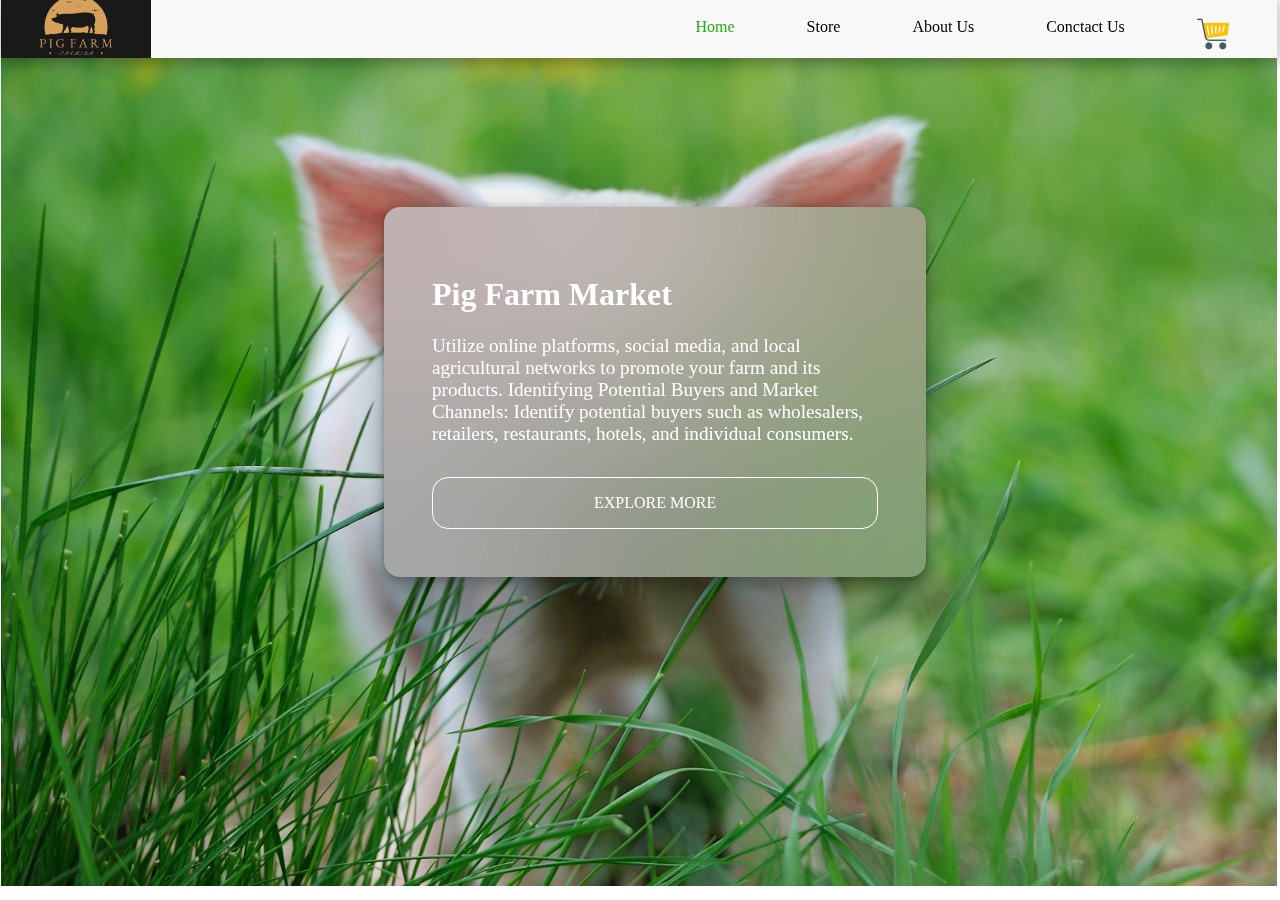
<file: index.html>
<!DOCTYPE html>
<html lang="en">
<head>
    <meta charset="UTF-8">
    <meta name="viewport" content="width=device-width, initial-scale=1.0">
    <title>Home</title>
    <link rel="stylesheet" href="css/main.css">
</head>
<body>
    <!-- nav -->
    <section class="nav">
        <div class="logo"></div>
        <ul class="nav_elements">
            <ul class="home selected"><a href="index.html">Home</a></ul>
            <ul class="store"><a href="store.html">Store</a></ul>
            <ul class="store"><a href="about.html">About Us</a></ul>
            <ul class="store"><a href="contact.html">Conctact Us</a></ul>
            <ul class="checkout_icon">
                <div class="checkout_icon_image"></div>
            </ul>
        </ul>
    </section>
    
    <!-- main-content -->
    <div class="home_page">
        <div class="background_concave">
            <div class="some_message">
                <h1>Pig Farm Market</h1>
                <p>
                    Utilize online platforms, social media, and local 
                    agricultural networks to promote your farm and its 
                    products. Identifying Potential Buyers and Market 
                    Channels: Identify potential buyers such as wholesalers, 
                    retailers, restaurants, hotels, and individual consumers.
                </p>
                <a href="store.html"><div class="buy_now">EXPLORE MORE</div></a>
            </div>
        </div>
    </div>

    <!-- store
    <div class="store_page" id="store_page">
        <div class="store_page_background"></div>
        <div class="store_page_main_content">
            <div class="store_row">
                <div class="card">
                    <div class="card_image">
                        <div class="card_buttons">
                            <div class="add_to_card card_btn">Add to Card</div>
                            <div class="see_card card_btn" onclick="scrollTo('checkout_page')">Checkout</div>
                        </div>
                    </div>
                </div>
            </div>
        </div>
    </div>

    checkout -->
    <!-- <div class="checkout_page" id="checkout_page">
        <div class="checkout_list">
            <ul class="checkout_list_items">
                <ul class="checkout_list_item"></ul>
            </ul>
        </div>
    </div> -->
</body>
</html>
</file>
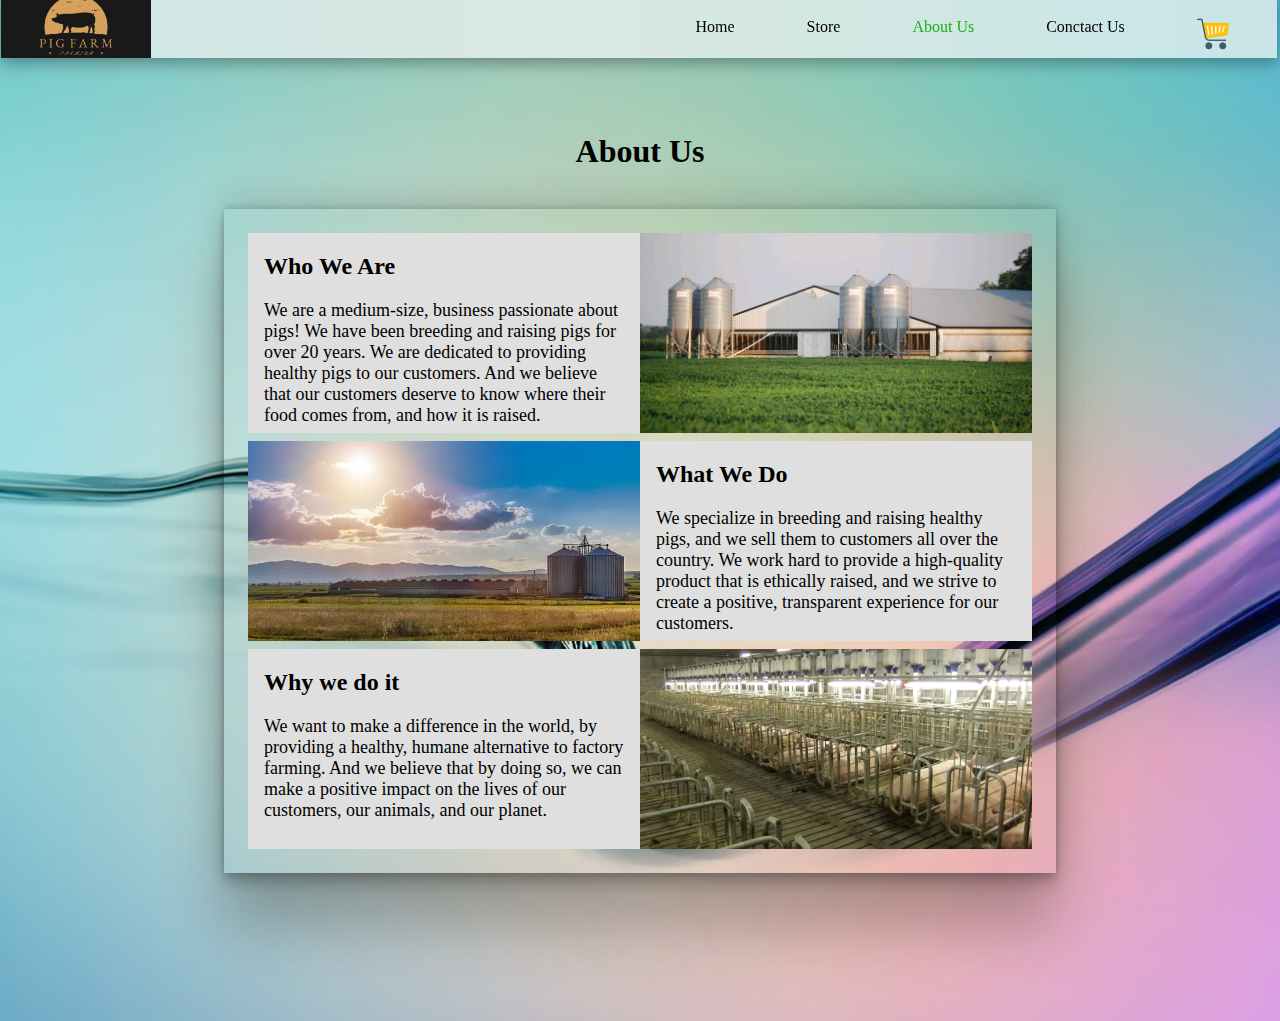
<file: about.html>
<!DOCTYPE html>
<html lang="en">
<head>
    <meta charset="UTF-8">
    <meta name="viewport" content="width=device-width, initial-scale=1.0">
    <title>About Us</title>
    <link rel="stylesheet" href="css/main.css">
</head>
<body id="about_body">
    <!-- nav -->
    <section class="nav">
        <div class="logo"></div>
        <ul class="nav_elements">
            <ul class="home"><a href="index.html">Home</a></ul>
            <ul class="store"><a href="store.html">Store</a></ul>
            <ul class="store selected"><a href="about.html">About Us</a></ul>
            <ul class="store"><a href="contact.html">Conctact Us</a></ul>
            <ul class="checkout_icon">
                <div class="checkout_icon_image" onclick="show_check();"></div>
            </ul>
        </ul>
    </section>
    <br><br><br>
    <center>
        <h1 class="about_us">About Us</h1>
    </center>
    <br>
    <!-- about us page -->
    <div class="aboutUs">
        <div class="services">
            <div class="ser_txt">
                <h2 class="hds">Who We Are</h2>
                <p class="inn">
                    We are a medium-size, business passionate about pigs! 
                    We have been breeding 
                    and raising pigs for over 20 years. 
                    We are dedicated to providing healthy pigs
                    to our customers. And we believe 
                    that our customers deserve to know where their 
                    food comes from, and how it is raised.
                </p>
            </div>
            <div class="ser_img ser_third"></div>
        </div>
        <div class="services">
            <div class="ser_img ser_first"></div>
            <div class="ser_txt">
                <h2 class="hds">What We Do</h2>
                <p class="inn">
                    We specialize in breeding and raising healthy pigs, 
                    and we sell them to customers all over 
                    the country. We work hard to provide a high-quality 
                    product that is ethically raised, and we strive to 
                    create a positive, transparent experience for our 
                    customers. 
                </p>
            </div>
        </div>
        <div class="services">
            <div class="ser_txt">
                <h2 class="hds">Why we do it</h2>
                <p class="inn">
                    We want to make a difference in the world, by providing
                     a healthy, humane alternative to factory farming. And 
                     we believe that by doing so, we can make a positive 
                     impact on the lives of our customers, our animals, 
                     and our planet.
                </p>
            </div>
            <div class="ser_img ser_second"></div>
        </div>
    </div>

    <!-- checkout -->
    <div id="check_menu" class="hide">
        <h3>Checkout Menu</h3>
        <h5 id="item_number"></h5>
        <h5 id="total_amount"></h5>
        <div class="btn" onclick="check_out();">Checkout</div>
    </div>

    <!-- script -->
    <script src="./script/main.js" type="text/javascript"></script>
</body>
</html>
</file>
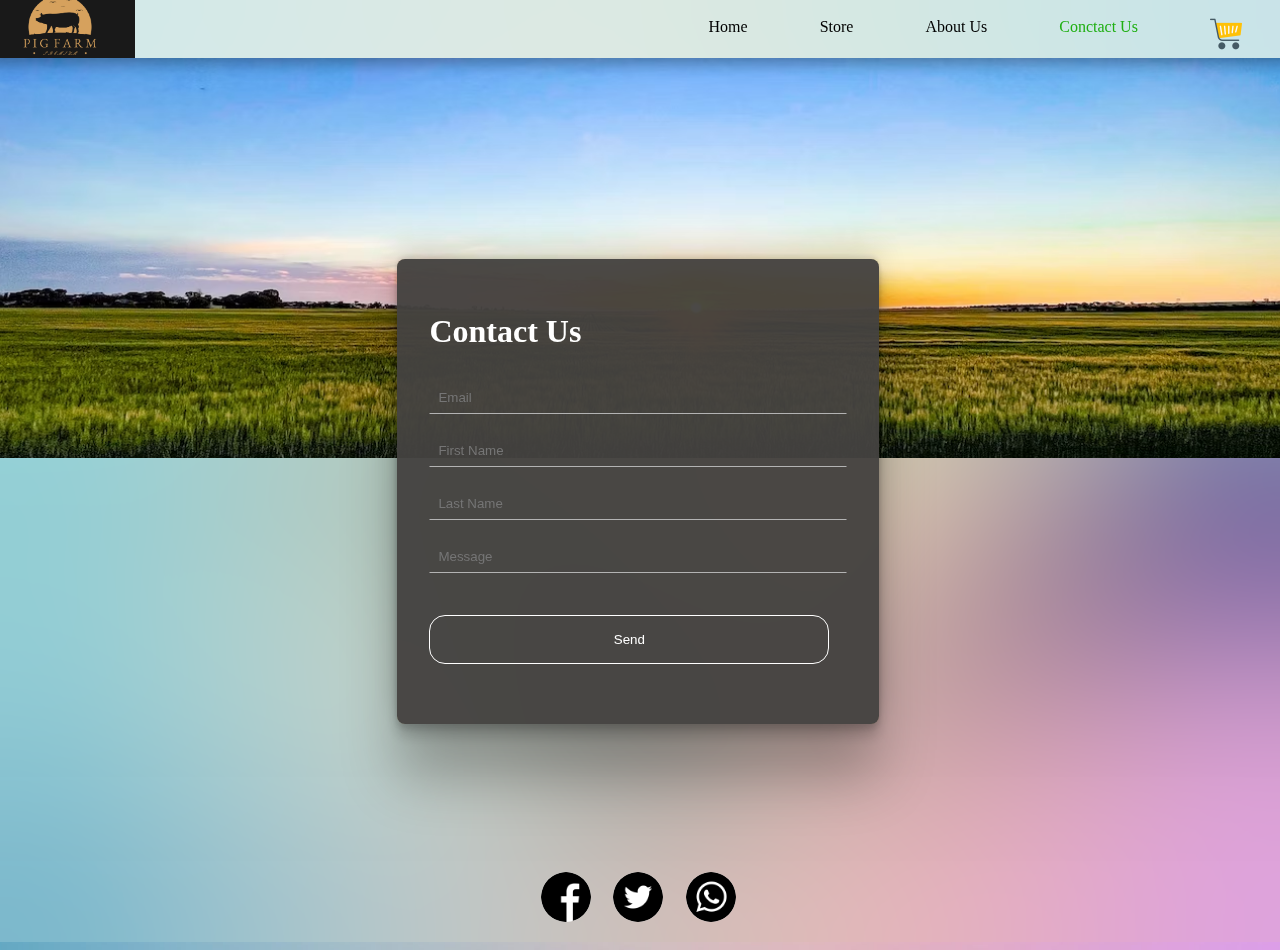
<file: contact.html>
<!DOCTYPE html>
<html lang="en">
<head>
    <meta charset="UTF-8">
    <meta name="viewport" content="width=device-width, initial-scale=1.0">
    <title>Contact Us</title>
    <link rel="stylesheet" href="css/main.css">
</head>
<body id="contact">
    <!-- nav -->
    <section class="nav">
        <div class="logo"></div>
        <ul class="nav_elements">
            <ul class="home"><a href="index.html">Home</a></ul>
            <ul class="store"><a href="store.html">Store</a></ul>
            <ul class="store"><a href="about.html">About Us</a></ul>
            <ul class="store selected"><a href="contact.html">Conctact Us</a></ul>
            <ul class="checkout_icon">
                <div class="checkout_icon_image" onclick="show_check();"></div>
            </ul>
        </ul>
    </section>

    <!-- store -->
    <!-- background-picture -->
    <div class="background_behind"></div>

    <!-- store -->
    <div class="contact_page">
        <div class="contact_form">
            <h1>Contact Us</h1>
            <div class="formform">
                <input type="text" placeholder="Email"><br>
                <input type="text" placeholder="First Name"><br>
                <input type="text" placeholder="Last Name"><br>
                <input type="text" placeholder="Message"><br>
                <input type="submit" value="Send" class="buy_now"><br>
            </div>
        </div>
        <div class="socials">
            <div class="social_element facebook"></div>
            <div class="social_element twitter"></div>
            <div class="social_element whasapp"></div>
        </div>
    </div>
    

    <!-- checkout -->
    <div id="check_menu" class="hide">
        <h3>Checkout Menu</h3>
        <h5 id="item_number"></h5>
        <h5 id="total_amount"></h5>
        <div class="btn" onclick="check_out();">Checkout</div>
    </div>

    <!-- script -->
    <script src="./script/main.js" type="text/javascript"></script>
</body>
</html>
</file>
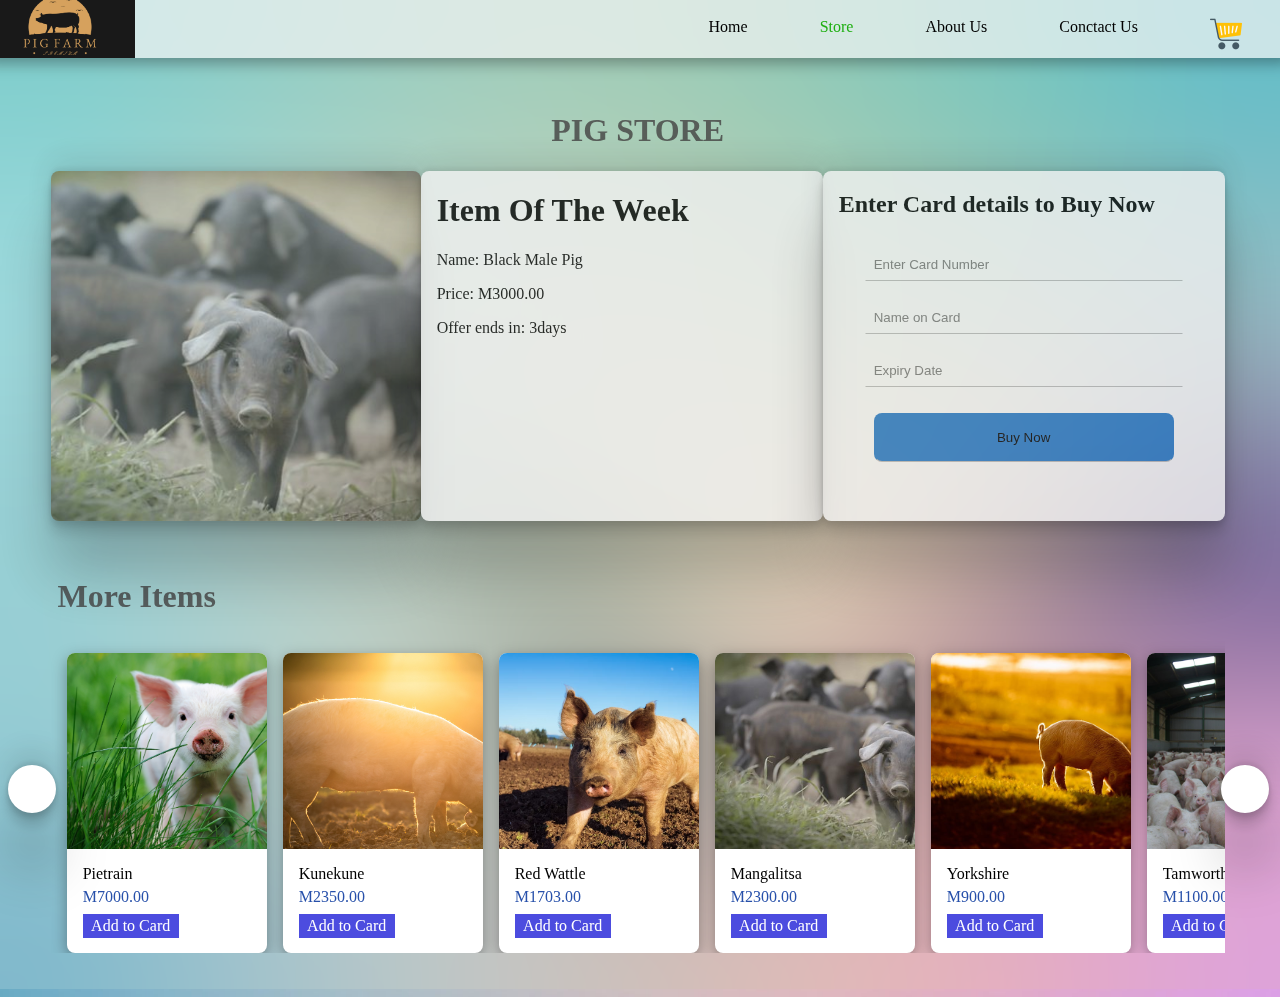
<file: store.html>
<!DOCTYPE html>
<html lang="en">
<head>
    <meta charset="UTF-8">
    <meta name="viewport" content="width=device-width, initial-scale=1.0">
    <title>Store</title>
    <link rel="stylesheet" href="css/main.css">
</head>
<body id="store">
    <!-- nav -->
    <section class="nav">
        <div class="logo"></div>
        <ul class="nav_elements">
            <ul class="home"><a href="index.html">Home</a></ul>
            <ul class="store selected"><a href="store.html">Store</a></ul>
            <ul class="store"><a href="about.html">About Us</a></ul>
            <ul class="store"><a href="contact.html">Conctact Us</a></ul>
            <ul class="checkout_icon">
                <div class="checkout_icon_image" onclick="show_check();"></div>
            </ul>
        </ul>
    </section>
<br><br><br>
    <!-- store -->
    <div class="store_page">
        <center>
            <h1 style="color: rgba(68, 67, 67, 0.808);">PIG STORE</h1>
        </center>
        <div class="item_of_the_week">
            <div class="item_of_the_week_pic">

            </div>
            <div class="desc_price_everything_else">
                <h1>Item Of The Week</h1>
                <p>Name: Black Male Pig</p>
                <p>Price: M3000.00</p>
                <p>Offer ends in: 3days</p>
            </div>
            <div class="add_to_card_some_some">
                <h2>Enter Card details to Buy Now</h2>
                <center>
                    <input type="text" placeholder="Enter Card Number" class="card_detail">
                    <input type="text" placeholder="Name on Card" class="card_detail">
                    <input type="text" placeholder="Expiry Date" class="card_detail">
                    <input type="submit" class="btn1" value="Buy Now">
                </center>
            </div>
        </div>
        <br><br><h1 style="margin-left: 4.5rem; color: rgba(68, 67, 67, 0.808);">More Items</h1>
        <div class="store_row" id="store_scroll">
            <div class="card" id="first_offset">
                <div class="card_image" style="background-image: url('./Pigs/1.jpg');"></div>
                <div class="flex">
                    <div class="ItemName">Pietrain</div>
                    <div class="price ">M7000.00</div>
                    <div class="card_btn " onclick="increment(7000);">Add to Card</div>
                </div>
            </div>

            <div class="card">
                <div class="card_image"  style="background-image: url('./Pigs/2.jpeg');"></div>
                <div class="flex">
                    <div class="ItemName">Kunekune</div>
                    <div class="price ">M2350.00</div>
                    <div class="card_btn " onclick="increment(2350);">Add to Card</div>
                </div>
            </div>
            <div class="card">
                <div class="card_image"  style="background-image: url('./Pigs/3.avif');"></div>
                <div class="flex">
                    <div class="ItemName">Red Wattle</div>
                    <div class="price ">M1703.00</div>
                    <div class="card_btn " onclick="increment(1703);">Add to Card</div>
                </div>
            </div>
            <div class="card">
                <div class="card_image"  style="background-image: url('./Pigs/4.jpg');"></div>
                <div class="flex">
                    <div class="ItemName">Mangalitsa</div>
                    <div class="price ">M2300.00</div>
                    <div class="card_btn " onclick="increment(2300);">Add to Card</div>
                </div>
            </div>
                    
            <div class="card">
                <div class="card_image"  style="background-image: url('./Pigs/5.jpg');"></div>
                <div class="flex">
                    <div class="ItemName">Yorkshire</div>
                    <div class="price ">M900.00</div>
                    <div class="card_btn " onclick="increment(900);">Add to Card</div>
                </div>
            </div>

            <div class="card">
                <div class="card_image"  style="background-image: url('./Pigs/6.jpg');"></div>
                <div class="flex">
                    <div class="ItemName">Tamworth</div>
                    <div class="price ">M1100.00</div>
                    <div class="card_btn " onclick="increment(1100);">Add to Card</div>
                </div>
            </div>
            <div class="card">
                <div class="card_image"  style="background-image: url('./Pigs/7.jpg');"></div>
                <div class="flex">
                    <div class="ItemName">Landrace</div>
                    <div class="price ">M2200.00</div>
                    <div class="card_btn " onclick="increment(2200);">Add to Card</div>
                </div>
            </div>
            <div class="card">
                <div class="card_image"  style="background-image: url('./Pigs/8.jpg');"></div>
                <div class="flex">
                    <div class="ItemName">Large Black</div>
                    <div class="price">M3000.00</div>
                    <div class="card_btn" onclick="increment(3000);">Add to Card</div>
                </div>
            </div>            

            <div class="card">
                <div class="card_image" style="background-image: url('./Pigs/9.jpg');"></div>
                <div class="flex">
                    <div class="ItemName">Hampshire</div>
                    <div class="price ">M7000.00</div>
                    <div class="card_btn " onclick="increment(7000);">Add to Card</div>
                </div>
            </div>

            <div class="card">
                <div class="card_image"  style="background-image: url('./Pigs/10.jpg');"></div>
                <div class="flex">
                    <div class="ItemName">Gloucestershire Old Spot</div>
                    <div class="price ">M2000.00</div>
                    <div class="card_btn " onclick="increment(2000);">Add to Card</div>
                </div>
            </div>
            <div class="card">
                <div class="card_image" style="background-image: url('./Pigs/11.webp');"></div>
                <div class="flex">
                    <div class="ItemName">Duroc</div>
                    <div class="price ">M5000.00</div>
                    <div class="card_btn " onclick="increment(5000);">Add to Card</div>
                </div>
            </div>
            <div class="card">
                <div class="card_image" style="background-image: url('./Pigs/12.jpg');"></div>
                <div class="flex">
                    <div class="ItemName">Berkshire</div>
                    <div class="price ">M3000.00</div>
                    <div class="card_btn " onclick="increment(3000);">Add to Card</div>
                </div>
            </div>            
        </div>
        <br>
        <br>
    </div>

    <div class="showers">
        <div class="first" onclick="scroll_left()"></div>
        <div class="sec" onclick="scroll_right()"></div>
    </div>

    <!-- checkout -->
    <div id="check_menu" class="hide">
        <h3>Checkout Menu</h3>
        <h5 id="item_number"></h5>
        <h5 id="total_amount"></h5>
        <div class="btn" onclick="check_out();">Checkout</div>
    </div>

    <!-- script -->
    <script src="./script/main.js" type="text/javascript"></script>
</body>
</html>
</file>
<file: css/main.css>
*{
    text-decoration: none;
}

a{
    text-decoration: none;
    color: black;
}

body::-webkit-scrollbar {
    display: none;
}

.store_row::-webkit-scrollbar {
    display: none;
}
/* 
body{
    
    background-image: url('../Pigs/bg.avif');
    background-size: cover;
    background-repeat: no-repeat;
} */

.nav{
    height: 4rem;
    width: 100.9%;
    background-color: rgba(245, 245, 245, 0.699);
    backdrop-filter: blur(150px);
    margin: -0.9rem 0 0 -0.41rem;
    display: flex;
    align-self: center;
    justify-content: space-between;
    box-shadow: rgba(0, 0, 0, 0.35) 0px 5px 15px;
}

.logo{
    width: 150px;
    height: 100%;
    background-color: rgb(34, 7, 7);
    background-image: url('../Pigs/logo.jpg');
    background-position: center;
    background-repeat: no-repeat;
    background-size: cover;
}

.nav_elements{
    display: flex;
    gap: 2rem;
    color: rgba(27, 26, 26, 0.932);
}

.nav_elements ul{
    margin-top: 0.5rem;
    cursor: default;
}

.checkout_icon_image{
    width: 2rem;
    height: 2rem;
    margin-right: 3rem;
    background-image: url('../Pigs/carts.png');
    background-size: cover;
    background-position: center;
    background-repeat: no-repeat;
}

.home_page{
    height: calc(100vh - 5rem);
    width: 100.9%;
    margin: 0rem 0 0 -0.41rem;
    display: flex;
    align-self: center;
    justify-content: space-between;
}

.background_concave{
    background-color: white;
    height: calc(101%);
    width: 100%;
    display: flex;
    align-items: center;
    justify-content: center;
    background-image: url('../Pigs/1.jpg');
    background-size: cover;
    background-repeat: no-repeat;
    color: white;
}

.some_message{
    width: 35%;
    margin: -10rem 0 0 2rem;
    padding: 3rem;
    border-radius: 1rem;
    backdrop-filter: blur(150px);
    box-shadow: rgba(0, 0, 0, 0.25) 0px 54px 55px, rgba(0, 0, 0, 0.12) 0px -12px 30px, rgba(0, 0, 0, 0.12) 0px 4px 6px, rgba(0, 0, 0, 0.17) 0px 12px 13px, rgba(0, 0, 0, 0.09) 0px -3px 5px;
}

.buy_now{
    padding: 1rem 3rem;
    background-color: transparent;
    border: solid rgb(255, 255, 255) 1px;
    border-radius: 1rem;
    display: flex;
    justify-content: center;
    margin-top: 2rem;
    cursor: default;
    color: white;
}

.buy_now:hover{
    color: rgba(255, 255, 255, 1);
    box-shadow: 0 5px 15px #afe0f5;
}

.selected a{
    color: rgb(31, 175, 18);
}

.store_page{
    width: 100.9%;
    /* background-color: rgba(228, 228, 228, 0.315); */
    margin: -1.3rem 0 0 -0.41rem;
}

.store_row{
    width: 90%;
    display: flex;
    /* align-items: center;
    justify-content: center; */
    overflow: scroll;
    margin: auto;
    transition: all 2s;
}

.card{
    width: 200px;
    border-radius: 0.5rem;
    height: 300px;
    background-color: rgb(255, 255, 255);
    justify-content: center;
    margin: 1rem 0 0 1rem;
    box-shadow: rgba(0, 0, 0, 0.35) 0px 5px 15px;
    transition: 0.4s;
}

.card:hover{
    box-shadow: 0 5px 15px #afe0f5;
    transform: scale(1.05);
    transition: 0.4s;
}

.card_image{
    background-color: rgb(82, 82, 82);
    background-size: cover;
    background-repeat: no-repeat;
    height: calc(100% - 6.5rem);
    border-radius: 0.5rem 0.5rem 0 0;
    width: 100%;
}

.flex{
    display: block;
    justify-content: space-between;
    margin: 1rem;
    width: 300px;
}

.btn{
    background-color: transparent;
    border-radius: 0.5rem;
    justify-content: center;
    display: flex;
    align-items: center;
    border: solid black 1px;
    width: 6.5rem;
    height: 1.7rem;
    cursor: default;
}

.btn:hover{
    background-color: black;
    color: white;
}


.some_message p{
    font-size: larger;
}

#check_menu{
    background-color: rgb(255, 255, 255);
    position: absolute;
    top: 3.6rem;
    right: 3rem;
    border-radius: 0.5rem;
    padding: 2rem;
    box-shadow: rgba(0, 0, 0, 0.35) 0px 5px 15px;
}

.hide{
    visibility: hidden;
}

.contact_page{
    width: fit-content;
    height: calc(100vh - 4rem);
    margin:auto;
    padding: 1rem 3rem 2rem 3rem;
    display: flex;
    justify-content: center;
    align-items: center;
}

.contact_form{
    color: white;
    margin: auto;
    padding: 2rem;
    border-radius: 0.5rem;    
    backdrop-filter: blur(1000px);
    background-color: rgba(65, 64, 64, 0.932);
    box-shadow: rgba(0, 0, 0, 0.25) 0px 54px 55px, rgba(0, 0, 0, 0.12) 0px -12px 30px, rgba(0, 0, 0, 0.12) 0px 4px 6px, rgba(0, 0, 0, 0.17) 0px 12px 13px, rgba(0, 0, 0, 0.09) 0px -3px 5px;

}

.formform{
    display: block;
}
.formform input{
    color: white;
}
input{
    width: 400px;
    padding: 0.5rem;
    margin: 10px 0;
    background-color: transparent;
    border: solid transparent 1px;
    border-bottom: solid rgb(179, 179, 179) 1px;
}

.background_behind{
    width: 100%;
    height: 400px;
    z-index: -100;
    position:absolute;
    background-color: rgb(53, 52, 52);
    background-image: url('../Pigs/bg.avif');
    background-size: cover;
    background-repeat: no-repeat;
}

.socials{
    width: fit-content;
    height: fit-content;
    margin: auto;
    display: flex;
    position: absolute;
    bottom: 0.5rem;
}

.social_element{
    background-color: rgb(255, 255, 255);
    width: 50px;
    height: 50px;
    border-radius: 50%;
    margin: 0.7rem;
    transition: 0.4s;
}

.social_element:hover{
    transition: 0.4s;
    transform: scale(1.3);
}

.aboutUs{
    width: 800px;
    margin: 0 auto;
    padding: 1rem;
    box-shadow: rgba(0, 0, 0, 0.25) 0px 54px 55px, rgba(0, 0, 0, 0.12) 0px -12px 30px, rgba(0, 0, 0, 0.12) 0px 4px 6px, rgba(0, 0, 0, 0.17) 0px 12px 13px, rgba(0, 0, 0, 0.09) 0px -3px 5px;
}

.services{
    width: 98%;
    height: 200px;
    margin: 0.5rem;
    background-color: wheat;
    display: flex;
}

.ser_img{
    width: 50%;
    height: 100%;
    background-color: rgb(87, 87, 87);
}

.ser_txt{
    width: 50%;
    height: 100%;
    background-color: rgb(223, 223, 223);
    overflow: hidden;
}

.inn{
    padding: 0 1rem 1rem 1rem;
    font-size: large;
}

.hds{
    margin-left: 1rem;
}

.price{
    font-weight: lighter;
    color: rgb(39, 80, 170);
    margin-top: 5px;
}

.item_of_the_week{
    height: 350px;
    border-radius: 0.5rem;
    margin: auto;
    width: 90%;
    display: flex;
    justify-content: space-between;
}

.card_btn{
    width: 80px;
    margin-top: 0.5rem;
    background-color: rgb(76, 76, 223);
    color: white;
    padding: 0.2rem 0.5rem;
    cursor: default;
    align-items: center;
    justify-content: center;
    display: flex;
}

.item_of_the_week_pic{
    background-image: url('../Pigs/4.jpg');
    background-position: center;
    background-repeat: no-repeat;
    background-size: cover;

    background-color: aliceblue;
    width: 400px;
    height: 100%;
    opacity: 0.8;
    border-radius: 0.5rem;
    box-shadow: rgba(0, 0, 0, 0.25) 0px 54px 55px, rgba(0, 0, 0, 0.12) 0px -12px 30px, rgba(0, 0, 0, 0.12) 0px 4px 6px, rgba(0, 0, 0, 0.17) 0px 12px 13px, rgba(0, 0, 0, 0.09) 0px -3px 5px;
}

.desc_price_everything_else{
    opacity: 0.8;
    background-color: rgb(82, 82, 82);
    width: 400px;
    height: 100%;
    padding: 0 1rem;
    border-radius: 0.5rem;
    background-color: rgb(240, 240, 240);
    box-shadow: rgba(0, 0, 0, 0.25) 0px 54px 55px, rgba(0, 0, 0, 0.12) 0px -12px 30px, rgba(0, 0, 0, 0.12) 0px 4px 6px, rgba(0, 0, 0, 0.17) 0px 12px 13px, rgba(0, 0, 0, 0.09) 0px -3px 5px;
}

.add_to_card_some_some{
    background-color: rgb(240, 240, 240);
    width: 400px;
    height: 100%;
    padding: 0 1rem;
    border-radius: 0.5rem;
    opacity: 0.8;
    box-shadow: rgba(0, 0, 0, 0.25) 0px 54px 55px, rgba(0, 0, 0, 0.12) 0px -12px 30px, rgba(0, 0, 0, 0.12) 0px 4px 6px, rgba(0, 0, 0, 0.17) 0px 12px 13px, rgba(0, 0, 0, 0.09) 0px -3px 5px;

}

.card_detail{
    width: 300px;
}

.btn1{
    width: 300px;
    margin-top: 1rem;
    padding: 1rem;
    background-color: rgb(37, 117, 192);
    border-radius: 0.5rem;
}

#store{
    background-image: url('../Pigs/wall.jpg');
    background-position: center;
    background-repeat: no-repeat;
    background-size: cover;
    backdrop-filter: blur(100px);
    margin-left: -0.5rem;
    width: 101%;
    overflow: scroll;
}

#about_body{
    background-image: url('../Pigs/wall.jpg');
    background-position: center;
    background-repeat: no-repeat;
    background-size: cover;
    padding-bottom: 140px;
    overflow: scroll;
}

#contact{
    background-image: url('../Pigs/wall.jpg');
    background-position: center;
    background-repeat: no-repeat;
    background-size: cover;
    /* height: 100vh; */
    overflow: scroll;
    backdrop-filter: blur(100px);
    margin-left: -0.5rem;
    width: 101%;
}

.showers{
    width: 100%;
    height: 5rem;
    position: absolute;
    bottom: 10rem;
    display: flex;
    justify-content: space-between;
    /* z-index: -2; */
}

.first{
    background-image: url();
    background-position: center;
    background-repeat: no-repeat;
    background-size: cover;

    border-radius: 50%;
    width: 3rem;
    height: 3rem;
    background-color: white;
    margin: auto 1rem;
    box-shadow: rgba(0, 0, 0, 0.25) 0px 54px 55px, rgba(0, 0, 0, 0.12) 0px -12px 30px, rgba(0, 0, 0, 0.12) 0px 4px 6px, rgba(0, 0, 0, 0.17) 0px 12px 13px, rgba(0, 0, 0, 0.09) 0px -3px 5px;
}

.sec{
    background-image: url();
    background-position: center;
    background-repeat: no-repeat;
    background-size: cover;
    
    border-radius: 50%;
    width: 3rem;
    height: 3rem;
    background-color: white;
    margin: auto 1rem;
    box-shadow: rgba(0, 0, 0, 0.25) 0px 54px 55px, rgba(0, 0, 0, 0.12) 0px -12px 30px, rgba(0, 0, 0, 0.12) 0px 4px 6px, rgba(0, 0, 0, 0.17) 0px 12px 13px, rgba(0, 0, 0, 0.09) 0px -3px 5px;
}

.facebook{
     background-image: url('../Pigs/facebook.png');
     background-position: center;
     background-repeat: no-repeat;
     background-size: cover;
}

.whasapp{
    background-image: url('../Pigs/whatsapp.png');
    background-position: center;
    background-repeat: no-repeat;
    background-size: cover;
}

.twitter{
    background-image: url('../Pigs/twitter.png');
    background-position: center;
    background-repeat: no-repeat;
    background-size: cover;
}

.ser_third{
    background-image: url('../Pigs/0-Pig-Farm-0.jpg');
    background-position: center;
    background-repeat: no-repeat;
    background-size: cover;
}
.ser_second{
    background-image: url('../Pigs/1021016.jpg');
    background-position: center;
    background-repeat: no-repeat;
    background-size: cover;
}
.ser_first{
    background-image: url('../Pigs/new-modern-pig-farm.jpg');
    background-position: center;
    background-repeat: no-repeat;
    background-size: cover;
}
</file>
